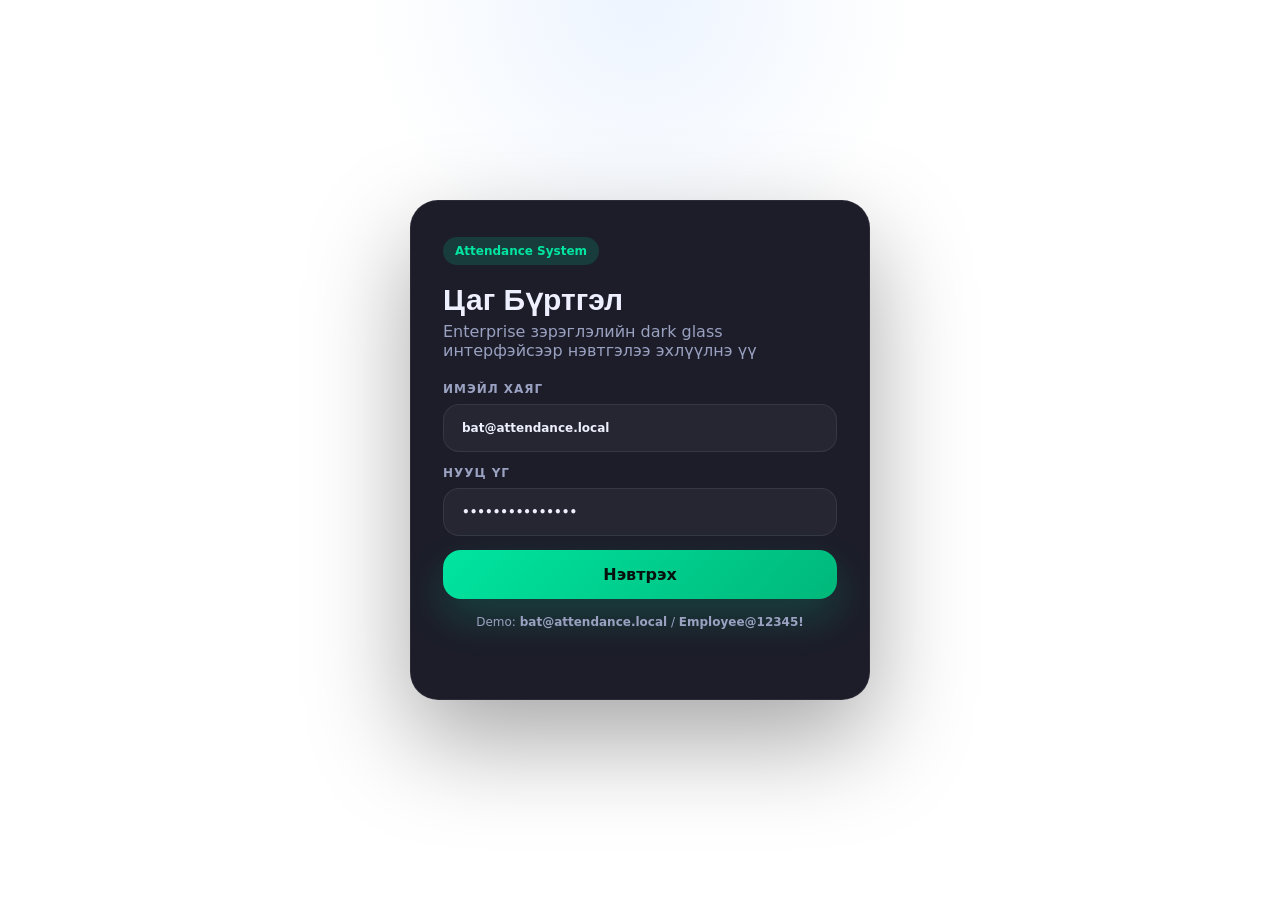
<file: src/AttendanceSystem.Mobile/index.html>
<!DOCTYPE html>
<html lang="mn">
<head>
  <meta charset="UTF-8" />
  <meta name="viewport" content="width=device-width, initial-scale=1.0" />
  <title>Цаг Бүртгэл</title>
  <link rel="preconnect" href="https://fonts.googleapis.com">
  <link rel="preconnect" href="https://fonts.gstatic.com" crossorigin>
  <link href="https://fonts.googleapis.com/css2?family=Poppins:wght@600;700;800&family=Inter:wght@300;400;500;600;700&display=swap" rel="stylesheet">
  <link rel="stylesheet" href="css/style.css" />
</head>
<body>
  <div class="app">
    <header class="topbar">
      <div class="top-label">
        <div class="small">Сайн байна уу 👋</div>
        <h2 id="emp-name">Б.Батаа</h2>
      </div>
      <button class="btn btn-ghost" onclick="doLogout()">Гарах</button>
    </header>

    <main class="content">
      <section class="screen active" id="home-screen">
        <div class="hero-card">
          <div class="hero-date" id="today-date">...</div>
          <div class="hero-time" id="live-clock">00:00:00</div>
          <p class="hero-subtitle">Таны цалин, ажилласан цаг, чөлөөний хүсэлт болон тасралтгүй ирцийн мэдээг нэг платформд.</p>
          <div class="status-chip" id="attendance-status">Төлөв</div>
        </div>

        <div class="glass-card attendance-card">
          <div class="info-block">
            <div class="label">Ирсэн цаг</div>
            <div class="value accent" id="checkin-time">--:--</div>
            <div class="muted">Өнөөдрийн анхны бүртгэл</div>
          </div>
          <div class="info-block">
            <div class="label">Гарсан цаг</div>
            <div class="value" id="checkout-time">--:--</div>
            <div class="muted">Өнөөдрийн төгсгөл</div>
          </div>
          <div class="info-block full-width">
            <div class="label">Төлөв</div>
            <div class="value" id="attendance-message">Өнөөдрийн бүртгэлийг шалгаж байна...</div>
          </div>
        </div>

        <button id="checkin-btn" class="action-btn state-in" type="button" onclick="handleAttendanceAction()">
          <span id="btn-label">ИРСЭН</span>
          <small id="btn-hint">Дарж ажилд ирсэн бүртгэлээ хийнэ үү</small>
        </button>

        <div class="card">
          <div class="timer-head">
            <span>Ажилласан цаг</span>
            <span id="work-timer">0ц 00мин</span>
          </div>
          <div class="progress">
            <div class="fill" id="work-bar"></div>
          </div>
        </div>
      </section>

      <section class="screen" id="stats-screen">
        <div class="screen-title">Энэ сарын статистик <span id="stats-month" class="muted"></span></div>
        <div class="stats-grid">
          <div class="mini-card" id="presentDays"><strong>0/0</strong><span>Ирсэн / ажлын өдөр</span></div>
          <div class="mini-card" id="lateCount"><strong>0</strong><span>Хоцролт</span></div>
          <div class="mini-card" id="absentDays"><strong>0</strong><span>Гүйцэтгээгүй</span></div>
          <div class="mini-card" id="overtimeHours"><strong>0ц</strong><span>Илүү цаг</span></div>
        </div>

        <div class="card">
          <div class="section-title">Сүүлийн бүртгэл</div>
          <div id="history-list" class="history">
            <!-- recent records injected by JS -->
          </div>
        </div>
      </section>

      <section class="screen" id="schedule-screen">
        <div class="screen-title">Хуваарь & Чөлөө</div>

        <div class="card">
          <div class="kv"><span>Ажлын цаг</span><b>09:00 — 18:00</b></div>
          <div class="divider"></div>
          <div class="kv"><span>Цайны цаг</span><b>13:00 — 14:00</b></div>
          <div class="divider"></div>
          <div class="kv"><span>Хэлтэс ID</span><b id="department-id">---</b></div>
        </div>

        <div class="card">
          <div class="section-title">Чөлөө хүсэлт</div>
          <p class="muted">Чөлөө авах хүсэлт илгээхийн тулд доорх товчийг дарна уу.</p>
          <div class="action-row">
            <button class="btn btn-primary" onclick="openLeaveForm()">Чөлөө хүсэлт илгээх</button>
            <button class="btn btn-ghost" onclick="navTo('home')">Буцах</button>
          </div>
        </div>

        <div class="card">
          <div class="section-title">Ирэх баярын өдрүүд</div>
          <div class="holiday-list">
            <div class="holiday-item">🎉 Наадам — 2026/07/11</div>
            <div class="holiday-item">🇲🇳 Бүгд Найрамдах өдөр — 2026/11/26</div>
            <div class="holiday-item">🗽 Тусгаар тогтнолын өдөр — 2026/12/29</div>
          </div>
        </div>
      </section>

      <section class="screen" id="profile-screen">
        <div class="screen-title">Профайл</div>

        <div class="profile-card">
          <div class="avatar">ББ</div>
          <h3>Б.Батаа</h3>
          <p>EMP001 · Хүний нөөцийн мэргэжилтэн</p>
        </div>

        <div class="card">
          <div class="setting">🔔 Мэдэгдлийн тохиргоо</div>
          <div class="setting">📍 Байршлын зөвшөөрөл</div>
          <div class="setting">🔒 Нууц үг солих</div>
          <div class="setting">🌙 Dark mode</div>
        </div>
      </section>
    </main>

    <nav class="bottom-nav">
      <button class="nav-btn active" id="nav-home" onclick="navTo('home')">Нүүр</button>
      <button class="nav-btn" id="nav-stats" onclick="navTo('stats')">Статистик</button>
      <button class="nav-btn" id="nav-schedule" onclick="navTo('schedule')">Хуваарь</button>
      <button class="nav-btn" id="nav-profile" onclick="navTo('profile')">Профайл</button>
    </nav>
  </div>

  <div id="scan-overlay" class="overlay">
    <div class="overlay-card scan-card">
      <div class="overlay-title" id="scan-title">Нүүр таниж байна...</div>
      <div class="overlay-text" id="scan-text">Камерыг нүүр рүүгээ чиглүүлнэ үү</div>
      <div class="camera-frame">
        <video id="camera-video" autoplay muted playsinline></video>
        <div class="camera-ring"></div>
      </div>
      <div class="scan-status" id="scan-status">Скан хийж байна...</div>
    </div>
  </div>

  <div id="gps-overlay" class="overlay">
    <div class="overlay-card">
      <div class="overlay-title">GPS-ийг шалгаж байна...</div>
      <div class="overlay-text" id="gps-target">Оффис: 100 м хүртэл</div>
      <div class="gps-badge"><span id="gps-distance">0 м</span></div>
    </div>
  </div>

  <div id="distance-overlay" class="overlay">
    <div class="overlay-card danger-card">
      <div class="overlay-title">Таны байршил баталгаажаагүй</div>
      <div class="overlay-text" id="distance-message">Оффисоос хол байна.</div>
      <div class="action-row action-row-end">
        <button class="btn btn-primary" onclick="closeDistanceOverlay()">Буцах</button>
      </div>
    </div>
  </div>

  <div id="success-overlay" class="overlay">
    <div class="overlay-card success-card">
      <div class="overlay-title" id="success-title">Амжилттай бүртгэгдлээ!</div>
      <div class="overlay-time" id="success-time">09:24</div>
      <div class="overlay-text" id="success-text">Ажилд ирсэн цаг бүртгэгдлээ</div>
    </div>
  </div>

  <div id="leave-overlay" class="overlay">
    <div class="overlay-card leave-card">
      <div class="overlay-title">Чөлөө хүсэлт илгээх</div>
      <form id="leave-form" class="form" onsubmit="return submitLeaveRequest(event)">
        <label>Эхлэх огноо
          <input type="date" id="leave-start" required />
        </label>
        <label>Дуусах огноо
          <input type="date" id="leave-end" required />
        </label>
        <label>Чөлөөний төрөл
          <select id="leave-type">
            <option value="annual">Ажлын чөлөө</option>
            <option value="sick">Эмнэлгийн</option>
            <option value="unpaid">Цалингүй</option>
          </select>
        </label>
        <label>Шалтгаан
          <textarea id="leave-reason" rows="3" placeholder="Товч шалтгаан"></textarea>
        </label>
        <div class="action-row action-row-end">
          <button type="button" class="btn btn-ghost" onclick="closeLeaveForm()">Цуцлах</button>
          <button type="submit" id="leave-submit" class="btn btn-primary">Илгээх</button>
        </div>
      </form>
    </div>
  </div>

  <script src="js/api.js"></script>
  <script src="js/auth.js"></script>
  <script src="js/attendance.js"></script>
  <script src="js/app.js"></script>
</body>
</html>
</file>
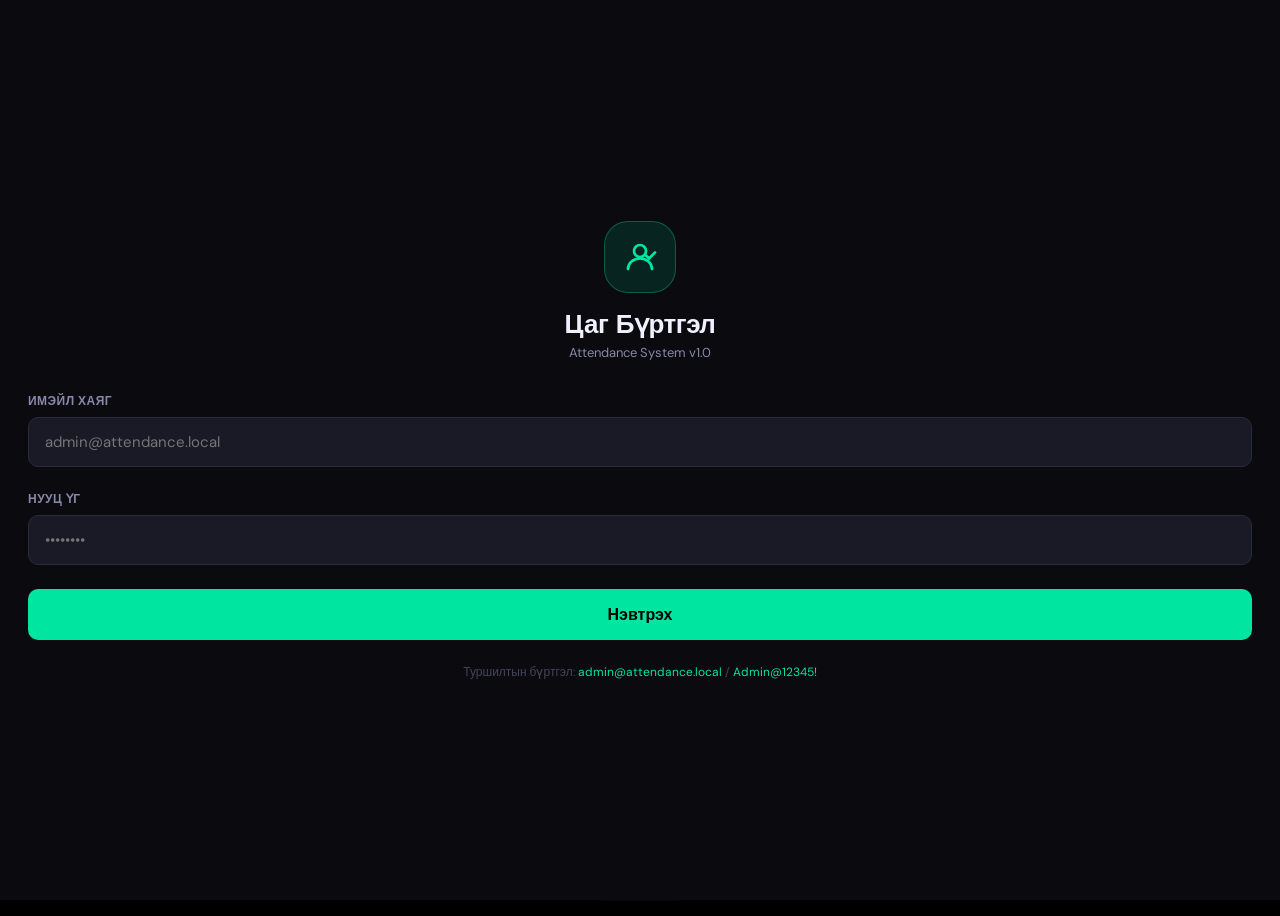
<file: old_index.html>
<!DOCTYPE html>
<html lang="mn">
<head>
<meta charset="UTF-8">
<meta name="viewport" content="width=device-width, initial-scale=1.0, maximum-scale=1.0">
<title>Цаг Бүртгэл</title>
<link href="https://fonts.googleapis.com/css2?family=Syne:wght@400;600;700;800&family=DM+Sans:wght@300;400;500;600&family=JetBrains+Mono:wght@400;500&display=swap" rel="stylesheet">
<style>
:root {
  --bg:        #0A0A0F;
  --surface:   #12121A;
  --surface2:  #1A1A26;
  --border:    #2A2A3A;
  --green:     #00E5A0;
  --green-dim: rgba(0,229,160,0.12);
  --red:       #FF4757;
  --red-dim:   rgba(255,71,87,0.12);
  --blue:      #4A9EFF;
  --blue-dim:  rgba(74,158,255,0.12);
  --amber:     #FFB830;
  --amber-dim: rgba(255,184,48,0.12);
  --text:      #F0F0FF;
  --text2:     #8888AA;
  --text3:     #44445A;
  --font-d:    'Syne', sans-serif;
  --font-b:    'DM Sans', sans-serif;
  --font-m:    'JetBrains Mono', monospace;
  --r:         16px;
  --r-sm:      10px;
}
*{box-sizing:border-box;margin:0;padding:0;-webkit-tap-highlight-color:transparent}
html,body{height:100%;background:#000;display:flex;justify-content:center;align-items:center;font-family:var(--font-b)}
.phone{
    width:100%;
    max-width:1200px;
    height:100vh;
    border-radius:0;
}@media(min-width:500px){.phone{border-radius:40px;box-shadow:0 40px 120px rgba(0,0,0,.9),0 0 0 1px rgba(255,255,255,.06)}}

/* STATUS BAR */
.statusbar{display:flex;justify-content:space-between;align-items:center;padding:12px 24px 4px;flex-shrink:0}
.statusbar .time{font-family:var(--font-m);font-size:13px;font-weight:500;color:var(--text)}
.statusbar .icons{display:flex;gap:6px;align-items:center}
.statusbar .icons svg{width:16px;height:16px;fill:var(--text)}

/* SCREENS */
.screen{position:absolute;inset:0;padding-top:44px;padding-bottom:80px;overflow-y:auto;opacity:0;pointer-events:none;transform:translateY(16px);transition:all .3s cubic-bezier(.4,0,.2,1)}
.screen.active{opacity:1;pointer-events:all;transform:translateY(0)}
.screen-inner{padding:0 20px;display:flex;flex-direction:column;gap:16px;padding-bottom:20px}

/* BOTTOM NAV */
.bottom-nav{position:absolute;bottom:0;left:0;right:0;height:80px;background:var(--surface);border-top:1px solid var(--border);display:flex;align-items:center;justify-content:space-around;padding:0 8px 16px;flex-shrink:0;z-index:100}
.nav-btn{display:flex;flex-direction:column;align-items:center;gap:4px;padding:8px 16px;border-radius:12px;border:none;background:none;cursor:pointer;transition:all .2s;min-width:60px}
.nav-btn svg{width:22px;height:22px;stroke:var(--text3);fill:none;stroke-width:1.8;stroke-linecap:round;transition:all .2s}
.nav-btn span{font-size:10px;color:var(--text3);font-family:var(--font-b);font-weight:500;transition:all .2s}
.nav-btn.active svg{stroke:var(--green)}
.nav-btn.active span{color:var(--green)}
.nav-btn.active{background:var(--green-dim)}

/* LOGIN SCREEN */
#login-screen{z-index:200;background:var(--bg);padding-top:0;padding-bottom:0}
#login-screen.active{display:flex;flex-direction:column;justify-content:center}
.login-wrap{padding:40px 28px;display:flex;flex-direction:column;gap:24px}
.login-logo{text-align:center;margin-bottom:8px}
.login-logo .logo-icon{width:72px;height:72px;background:var(--green-dim);border:1.5px solid rgba(0,229,160,.3);border-radius:24px;display:inline-flex;align-items:center;justify-content:center;margin-bottom:16px}
.login-logo .logo-icon svg{width:36px;height:36px;stroke:var(--green);fill:none;stroke-width:1.8;stroke-linecap:round}
.login-logo h1{font-family:var(--font-d);font-size:26px;font-weight:800;color:var(--text);letter-spacing:-0.5px}
.login-logo p{font-size:13px;color:var(--text2);margin-top:4px}
.field{display:flex;flex-direction:column;gap:8px}
.field label{font-size:12px;font-weight:600;color:var(--text2);letter-spacing:.04em;text-transform:uppercase}
.field input{background:var(--surface2);border:1.5px solid var(--border);border-radius:var(--r-sm);padding:14px 16px;color:var(--text);font-family:var(--font-b);font-size:15px;outline:none;transition:border-color .2s}
.field input:focus{border-color:var(--green)}
.field input.error{border-color:var(--red);animation:shake .3s}
@keyframes shake{0%,100%{transform:translateX(0)}25%{transform:translateX(-6px)}75%{transform:translateX(6px)}}
.login-btn{background:var(--green);border:none;border-radius:var(--r-sm);padding:16px;color:#000;font-family:var(--font-d);font-size:16px;font-weight:700;cursor:pointer;transition:all .2s;display:flex;align-items:center;justify-content:center;gap:8px}
.login-btn:active{transform:scale(.98)}
.login-btn.loading{background:rgba(0,229,160,.5);pointer-events:none}
.login-hint{text-align:center;font-size:12px;color:var(--text3)}
.login-hint span{color:var(--green)}

/* GREETING */
.greeting h2{font-family:var(--font-d);font-size:22px;font-weight:700;color:var(--text);letter-spacing:-0.3px}
.greeting p{font-size:13px;color:var(--text2);margin-top:2px}

/* CLOCK CARD */
.clock-card{background:linear-gradient(135deg,#0D1F2D 0%,#0A1628 100%);border:1px solid rgba(74,158,255,.2);border-radius:var(--r);padding:20px;text-align:center;position:relative;overflow:hidden}
.clock-card::before{content:'';position:absolute;top:-40px;right:-40px;width:120px;height:120px;background:radial-gradient(circle,rgba(74,158,255,.15) 0%,transparent 70%);border-radius:50%}
.clock-card .date{font-size:13px;color:var(--blue);font-weight:500;letter-spacing:.04em;text-transform:uppercase;margin-bottom:4px}
.clock-card .time{font-family:var(--font-m);font-size:42px;font-weight:500;color:var(--text);letter-spacing:-1px;line-height:1}
.clock-card .seconds{color:var(--blue);opacity:.7}

/* GPS CARD */
.gps-card{background:var(--surface);border:1px solid var(--border);border-radius:var(--r-sm);padding:12px 16px;display:flex;align-items:center;gap:12px}
.gps-dot{width:10px;height:10px;border-radius:50%;flex-shrink:0;animation:blink 2s infinite}
.gps-dot.green{background:var(--green);box-shadow:0 0 8px var(--green)}
.gps-dot.amber{background:var(--amber);box-shadow:0 0 8px var(--amber)}
.gps-dot.red{background:var(--red);box-shadow:0 0 8px var(--red)}
@keyframes blink{0%,100%{opacity:1}50%{opacity:.4}}
.gps-info{flex:1}
.gps-info .loc{font-size:13px;font-weight:500;color:var(--text)}
.gps-info .dist{font-size:12px;color:var(--text2)}
.gps-icon{stroke:var(--text3);fill:none;stroke-width:1.8;width:18px;height:18px}

/* CHECK IN BUTTON */
.checkin-wrap{display:flex;flex-direction:column;align-items:center;gap:12px;padding:8px 0}
.checkin-btn{width:200px;height:200px;border-radius:50%;border:none;cursor:pointer;position:relative;display:flex;flex-direction:column;align-items:center;justify-content:center;gap:8px;transition:all .3s;outline:none}
.checkin-btn.state-in{background:radial-gradient(circle at 40% 35%,#00FFB2,#00B87A);box-shadow:0 0 40px rgba(0,229,160,.4),0 0 80px rgba(0,229,160,.15),inset 0 1px 0 rgba(255,255,255,.2);animation:pulse-green 2.5s ease-in-out infinite}
.checkin-btn.state-out{background:radial-gradient(circle at 40% 35%,#FF6B7A,#CC1F30);box-shadow:0 0 40px rgba(255,71,87,.4),0 0 80px rgba(255,71,87,.15),inset 0 1px 0 rgba(255,255,255,.2);animation:pulse-red 2.5s ease-in-out infinite}
.checkin-btn.state-done{background:var(--surface2);border:2px solid var(--border);box-shadow:none;animation:none;cursor:default}
.checkin-btn.loading-state{animation:none !important;opacity:.7;pointer-events:none}
@keyframes pulse-green{0%,100%{box-shadow:0 0 40px rgba(0,229,160,.4),0 0 80px rgba(0,229,160,.15)}50%{box-shadow:0 0 60px rgba(0,229,160,.6),0 0 120px rgba(0,229,160,.25)}}
@keyframes pulse-red{0%,100%{box-shadow:0 0 40px rgba(255,71,87,.4),0 0 80px rgba(255,71,87,.15)}50%{box-shadow:0 0 60px rgba(255,71,87,.6),0 0 120px rgba(255,71,87,.25)}}
.checkin-btn svg.btn-icon{width:48px;height:48px;stroke:#000;fill:none;stroke-width:2;stroke-linecap:round}
.checkin-btn.state-done svg.btn-icon{stroke:var(--text3)}
.checkin-btn .btn-label{font-family:var(--font-d);font-size:14px;font-weight:700;color:#000;letter-spacing:.04em}
.checkin-btn.state-done .btn-label{color:var(--text3)}
.checkin-ring{position:absolute;inset:-8px;border-radius:50%;border:2px solid rgba(0,229,160,.2);animation:ring-spin 4s linear infinite}
.checkin-btn.state-out .checkin-ring{border-color:rgba(255,71,87,.2)}
.checkin-btn.state-done .checkin-ring{display:none}
@keyframes ring-spin{from{transform:rotate(0deg)}to{transform:rotate(360deg)}}

/* STATUS ROW */
.status-row{display:grid;grid-template-columns:1fr 1fr;gap:10px}
.status-chip{background:var(--surface);border:1px solid var(--border);border-radius:var(--r-sm);padding:12px 14px}
.status-chip .label{font-size:11px;color:var(--text2);font-weight:500;letter-spacing:.04em;text-transform:uppercase;margin-bottom:4px}
.status-chip .value{font-family:var(--font-m);font-size:18px;font-weight:500;color:var(--text)}
.status-chip.has-value{border-color:rgba(0,229,160,.25)}
.status-chip.has-value .value{color:var(--green)}

/* WORK PROGRESS */
.work-progress{background:var(--surface);border:1px solid var(--border);border-radius:var(--r-sm);padding:14px 16px}
.work-progress .wp-header{display:flex;justify-content:space-between;align-items:center;margin-bottom:10px}
.work-progress .wp-title{font-size:12px;color:var(--text2);font-weight:500}
.work-progress .wp-time{font-family:var(--font-m);font-size:14px;color:var(--text);font-weight:500}
.progress-track{height:6px;background:var(--border);border-radius:3px;overflow:hidden}
.progress-fill{height:100%;background:linear-gradient(90deg,var(--green),#00B87A);border-radius:3px;transition:width 1s linear}
.progress-fill.overtime{background:linear-gradient(90deg,var(--amber),#E09000)}

/* SECTION HEADER */
.section-hdr{display:flex;justify-content:space-between;align-items:center}
.section-hdr h3{font-family:var(--font-d);font-size:16px;font-weight:700;color:var(--text)}
.section-hdr a{font-size:12px;color:var(--green);text-decoration:none}

/* STAT CARDS */
.stat-cards{display:grid;grid-template-columns:repeat(3,1fr);gap:8px}
.stat-card{background:var(--surface);border:1px solid var(--border);border-radius:var(--r-sm);padding:12px 10px;text-align:center}
.stat-card .sv{font-family:var(--font-d);font-size:22px;font-weight:800;color:var(--text);line-height:1}
.stat-card .sl{font-size:10px;color:var(--text2);margin-top:4px;font-weight:500}
.stat-card.green .sv{color:var(--green)}
.stat-card.amber .sv{color:var(--amber)}
.stat-card.blue .sv{color:var(--blue)}

/* CALENDAR */
.cal-wrap{background:var(--surface);border:1px solid var(--border);border-radius:var(--r);padding:16px}
.cal-days-hdr{display:grid;grid-template-columns:repeat(7,1fr);gap:4px;margin-bottom:8px}
.cal-days-hdr span{text-align:center;font-size:11px;color:var(--text3);font-weight:600}
.cal-grid{display:grid;grid-template-columns:repeat(7,1fr);gap:4px}
.cal-day{aspect-ratio:1;display:flex;align-items:center;justify-content:center;border-radius:8px;font-size:12px;font-weight:500;position:relative}
.cal-day.present{background:var(--green-dim);color:var(--green)}
.cal-day.absent{background:var(--red-dim);color:var(--red)}
.cal-day.late{background:var(--amber-dim);color:var(--amber)}
.cal-day.weekend{color:var(--text3)}
.cal-day.today{border:1.5px solid var(--green);color:var(--green);font-weight:700}
.cal-day.empty{opacity:0}

/* ATTENDANCE LIST */
.att-list{display:flex;flex-direction:column;gap:8px}
.att-item{background:var(--surface);border:1px solid var(--border);border-radius:var(--r-sm);padding:12px 14px;display:flex;align-items:center;gap:12px}
.att-dot{width:8px;height:8px;border-radius:50%;flex-shrink:0}
.att-dot.p{background:var(--green)}
.att-dot.l{background:var(--amber)}
.att-dot.a{background:var(--red)}
.att-info{flex:1}
.att-info .day{font-size:13px;font-weight:500;color:var(--text)}
.att-info .times{font-family:var(--font-m);font-size:12px;color:var(--text2)}
.att-badge{font-size:10px;padding:3px 8px;border-radius:20px;font-weight:600}
.att-badge.ok{background:var(--green-dim);color:var(--green)}
.att-badge.late{background:var(--amber-dim);color:var(--amber)}
.att-badge.abs{background:var(--red-dim);color:var(--red)}

/* SCHEDULE CARDS */
.schedule-card{background:var(--surface);border:1px solid var(--border);border-radius:var(--r);padding:16px;display:flex;flex-direction:column;gap:10px}
.sch-row{display:flex;justify-content:space-between;align-items:center}
.sch-row .sk{font-size:13px;color:var(--text2)}
.sch-row .sv{font-family:var(--font-m);font-size:13px;color:var(--text);font-weight:500}
.holiday-list{display:flex;flex-direction:column;gap:8px}
.holiday-item{background:var(--surface);border:1px solid var(--border);border-radius:var(--r-sm);padding:12px 14px;display:flex;align-items:center;gap:10px}
.holiday-item .hi-icon{font-size:18px}
.holiday-item .hi-name{font-size:13px;font-weight:500;color:var(--text)}
.holiday-item .hi-date{font-size:12px;color:var(--text2)}
.leave-btn{background:var(--blue-dim);border:1.5px solid rgba(74,158,255,.3);border-radius:var(--r-sm);padding:14px;color:var(--blue);font-family:var(--font-d);font-size:14px;font-weight:700;cursor:pointer;display:flex;align-items:center;justify-content:center;gap:8px;transition:all .2s}
.leave-btn:active{transform:scale(.98)}

/* PROFILE */
.profile-header{display:flex;flex-direction:column;align-items:center;gap:8px;padding:8px 0}
.avatar{width:80px;height:80px;border-radius:50%;background:linear-gradient(135deg,#00E5A0,#4A9EFF);display:flex;align-items:center;justify-content:center;font-family:var(--font-d);font-size:28px;font-weight:800;color:#000}
.profile-header .pname{font-family:var(--font-d);font-size:20px;font-weight:700;color:var(--text)}
.profile-header .pmeta{font-size:13px;color:var(--text2)}
.birthday-card{background:linear-gradient(135deg,rgba(255,184,48,.12),rgba(255,71,87,.08));border:1px solid rgba(255,184,48,.25);border-radius:var(--r-sm);padding:12px 14px}
.birthday-card .bc-title{font-size:13px;font-weight:600;color:var(--amber);margin-bottom:2px}
.birthday-card .bc-sub{font-size:12px;color:var(--text2)}
.settings-list{background:var(--surface);border:1px solid var(--border);border-radius:var(--r);overflow:hidden}
.setting-item{display:flex;align-items:center;gap:12px;padding:14px 16px;border-bottom:1px solid var(--border);cursor:pointer;transition:background .15s}
.setting-item:last-child{border-bottom:none}
.setting-item:active{background:var(--surface2)}
.setting-item .si-icon{width:32px;height:32px;border-radius:8px;display:flex;align-items:center;justify-content:center;font-size:15px;flex-shrink:0}
.setting-item .si-label{flex:1;font-size:14px;color:var(--text)}
.setting-item .si-arrow{stroke:var(--text3);fill:none;stroke-width:2;width:16px;height:16px;stroke-linecap:round}
.toggle{width:44px;height:26px;background:var(--green);border-radius:13px;position:relative;flex-shrink:0}
.toggle::after{content:'';position:absolute;right:3px;top:3px;width:20px;height:20px;background:#000;border-radius:50%;transition:transform .2s}
.logout-btn{background:var(--red-dim);border:1.5px solid rgba(255,71,87,.3);border-radius:var(--r-sm);padding:14px;color:var(--red);font-family:var(--font-d);font-size:14px;font-weight:700;cursor:pointer;display:flex;align-items:center;justify-content:center;gap:8px;transition:all .2s}
.logout-btn:active{transform:scale(.98)}

/* FACE SCAN OVERLAY */
.face-overlay{position:absolute;inset:0;background:rgba(0,0,0,.95);z-index:300;display:flex;flex-direction:column;align-items:center;justify-content:center;gap:20px;opacity:0;pointer-events:none;transition:opacity .3s}
.face-overlay.visible{opacity:1;pointer-events:all}
.face-frame{width:220px;height:220px;border-radius:50%;border:2px solid var(--green);position:relative;display:flex;align-items:center;justify-content:center;overflow:hidden}
.face-frame::before{content:'';position:absolute;top:0;left:0;right:0;height:3px;background:linear-gradient(90deg,transparent,var(--green),transparent);animation:scan-line 1.5s ease-in-out infinite}
@keyframes scan-line{0%{top:0;opacity:1}100%{top:100%;opacity:0}}
.face-frame .face-icon{font-size:80px;opacity:.3}
.face-corner{position:absolute;width:20px;height:20px;border-color:var(--green);border-style:solid}
.face-corner.tl{top:-2px;left:-2px;border-width:3px 0 0 3px;border-radius:4px 0 0 0}
.face-corner.tr{top:-2px;right:-2px;border-width:3px 3px 0 0;border-radius:0 4px 0 0}
.face-corner.bl{bottom:-2px;left:-2px;border-width:0 0 3px 3px;border-radius:0 0 0 4px}
.face-corner.br{bottom:-2px;right:-2px;border-width:0 3px 3px 0;border-radius:0 0 4px 0}
.face-label{font-family:var(--font-d);font-size:16px;color:var(--text);font-weight:600}
.face-sub{font-size:13px;color:var(--text2)}
.face-cancel{background:var(--surface);border:1px solid var(--border);border-radius:var(--r-sm);padding:10px 24px;color:var(--text2);font-family:var(--font-b);cursor:pointer;font-size:13px}

/* SUCCESS OVERLAY */
.success-overlay{position:absolute;inset:0;background:rgba(0,0,0,.95);z-index:300;display:flex;flex-direction:column;align-items:center;justify-content:center;gap:16px;opacity:0;pointer-events:none;transition:opacity .3s}
.success-overlay.visible{opacity:1;pointer-events:all}
.success-circle{width:100px;height:100px;border-radius:50%;display:flex;align-items:center;justify-content:center;animation:success-pop .4s cubic-bezier(.34,1.56,.64,1)}
.success-circle.green-c{background:var(--green-dim);border:2px solid var(--green)}
.success-circle.red-c{background:var(--red-dim);border:2px solid var(--red)}
@keyframes success-pop{0%{transform:scale(0);opacity:0}100%{transform:scale(1);opacity:1}}
.success-circle svg{width:48px;height:48px;stroke-width:2.5;fill:none;stroke-linecap:round;stroke-linejoin:round}
.success-title{font-family:var(--font-d);font-size:22px;font-weight:700;color:var(--text)}
.success-sub{font-size:13px;color:var(--text2)}
.success-time{font-family:var(--font-m);font-size:32px;color:var(--green);font-weight:500}
.success-time.red{color:var(--red)}

/* HEADER */
.screen-header{display:flex;align-items:center;justify-content:space-between;padding:0 20px;margin-bottom:4px;flex-shrink:0;margin-top:8px}
.screen-header h2{font-family:var(--font-d);font-size:20px;font-weight:700;color:var(--text)}
.notif-btn{position:relative;width:36px;height:36px;background:var(--surface);border:1px solid var(--border);border-radius:10px;display:flex;align-items:center;justify-content:center;cursor:pointer}
.notif-btn svg{width:18px;height:18px;stroke:var(--text2);fill:none;stroke-width:1.8;stroke-linecap:round}
.notif-badge{position:absolute;top:-4px;right:-4px;width:16px;height:16px;background:var(--red);border-radius:50%;font-size:9px;color:#fff;display:flex;align-items:center;justify-content:center;font-weight:700;border:2px solid var(--bg)}

/* SCROLLBAR */
.screen::-webkit-scrollbar{width:0}
</style>
</head>
<body>
<div class="phone">

  <!-- STATUS BAR -->
  <div class="statusbar">
    <span class="time" id="sb-time">09:24</span>
    <div class="icons">
      <svg viewBox="0 0 24 24"><path d="M1 6l5.5 5.5L12 6l5.5 5.5L23 6" stroke="currentColor" stroke-width="2" stroke-linecap="round" stroke-linejoin="round" fill="none"/></svg>
      <svg viewBox="0 0 24 24"><path d="M2 20h.01M7 20v-4M12 20v-8M17 20V8M22 4v16" stroke="currentColor" stroke-width="2" stroke-linecap="round" stroke-linejoin="round" fill="none"/></svg>
      <svg viewBox="0 0 24 24"><rect x="2" y="7" width="18" height="11" rx="2" stroke="currentColor" stroke-width="2" fill="none"/><path d="M22 11v3" stroke="currentColor" stroke-width="2" stroke-linecap="round" fill="none"/><rect x="4" y="9" width="10" height="7" rx="1" fill="currentColor"/></svg>
    </div>
  </div>

  <!-- LOGIN SCREEN -->
  <div class="screen active" id="login-screen">
    <div class="login-wrap">
      <div class="login-logo">
        <div class="logo-icon">
          <svg viewBox="0 0 24 24"><circle cx="12" cy="8" r="4"/><path d="M4 20c0-4 3.6-7 8-7s8 3 8 7"/><path d="M16 11l2 2 4-4"/></svg>
        </div>
        <h1>Цаг Бүртгэл</h1>
        <p>Attendance System v1.0</p>
      </div>
      <div class="field">
        <label>Имэйл хаяг</label>
        <input type="email" id="login-email" placeholder="admin@attendance.local" autocomplete="email">
      </div>
      <div class="field">
        <label>Нууц үг</label>
        <input type="password" id="login-pass" placeholder="••••••••">
      </div>
      <button class="login-btn" id="login-btn" onclick="doLogin()">
        <span id="login-btn-text">Нэвтрэх</span>
      </button>
      <div class="login-hint">Туршилтын бүртгэл: <span>admin@attendance.local</span> / <span>Admin@12345!</span></div>
    </div>
  </div>

  <!-- HOME SCREEN -->
  <div class="screen" id="home-screen">
    <div class="screen-header">
      <div>
        <div style="font-size:12px;color:var(--text2);font-weight:500">Сайн байна уу 👋</div>
        <h2 id="emp-name">Б.Батаа</h2>
      </div>
      <div class="notif-btn">
        <svg viewBox="0 0 24 24"><path d="M18 8A6 6 0 0 0 6 8c0 7-3 9-3 9h18s-3-2-3-9"/><path d="M13.73 21a2 2 0 0 1-3.46 0"/></svg>
        <div class="notif-badge">2</div>
      </div>
    </div>
    <div class="screen-inner">
      <div class="clock-card">
        <div class="date" id="today-date">МЯГМАР, 6-Р САР 3</div>
        <div class="time" id="live-clock">09:<span id="min">24</span>:<span class="seconds" id="sec">33</span></div>
      </div>
      <div class="gps-card">
        <div class="gps-dot green" id="gps-dot"></div>
        <div class="gps-info">
          <div class="loc">📍 Толгойт оффис</div>
          <div class="dist" id="gps-dist">47м зайд байна — бүртгэх боломжтой</div>
        </div>
        <svg class="gps-icon" viewBox="0 0 24 24"><circle cx="12" cy="12" r="3"/><path d="M12 2v3M12 19v3M2 12h3M19 12h3"/></svg>
      </div>
      <div class="checkin-wrap">
        <button class="checkin-btn state-in" id="checkin-btn" onclick="handleCheckin()">
          <div class="checkin-ring"></div>
          <svg class="btn-icon" viewBox="0 0 24 24" id="btn-icon"><path d="M12 2v10M12 12l4-4M12 12l-4-4"/><path d="M5 18a9 9 0 1 0 14 0"/></svg>
          <span class="btn-label" id="btn-label">ИРСЭН</span>
        </button>
        <div style="font-size:12px;color:var(--text2);text-align:center" id="btn-hint">Дарж ажилд ирсэн бүртгэлээ хийнэ үү</div>
      </div>
      <div class="status-row">
        <div class="status-chip" id="chip-in">
          <div class="label">Ирсэн цаг</div>
          <div class="value" id="checkin-time">--:--</div>
        </div>
        <div class="status-chip" id="chip-out">
          <div class="label">Гарсан цаг</div>
          <div class="value" id="checkout-time">--:--</div>
        </div>
      </div>
      <div class="work-progress">
        <div class="wp-header">
          <span class="wp-title">⏱ Ажилласан цаг</span>
          <span class="wp-time" id="work-timer">0ц 00мин</span>
        </div>
        <div class="progress-track">
          <div class="progress-fill" id="work-bar" style="width:0%"></div>
        </div>
      </div>
    </div>
  </div>

  <!-- STATS SCREEN -->
  <div class="screen" id="stats-screen">
    <div class="screen-header"><h2>Энэ сарын статистик</h2></div>
    <div class="screen-inner">
      <div class="stat-cards">
        <div class="stat-card green"><div class="sv">22/23</div><div class="sl">Ирц</div></div>
        <div class="stat-card amber"><div class="sv">2</div><div class="sl">Хоцролт</div></div>
        <div class="stat-card blue"><div class="sv">4.5ц</div><div class="sl">Илүү цаг</div></div>
      </div>
      <div class="section-hdr"><h3>Ирцийн хуанли</h3></div>
      <div class="cal-wrap">
        <div class="cal-days-hdr">
          <span>Да</span><span>Мя</span><span>Лх</span><span>Пү</span><span>Ба</span><span style="color:var(--red-dim)">Бя</span><span style="color:var(--red-dim)">Ня</span>
        </div>
        <div class="cal-grid" id="cal-grid"></div>
      </div>
      <div class="section-hdr"><h3>Сүүлийн бүртгэл</h3><a href="#">Бүгдийг харах</a></div>
      <div class="att-list">
        <div class="att-item"><div class="att-dot p"></div><div class="att-info"><div class="day">Мягмар, 6/3</div><div class="times">09:02 → 18:05</div></div><span class="att-badge ok">Цагтаа</span></div>
        <div class="att-item"><div class="att-dot l"></div><div class="att-info"><div class="day">Даваа, 6/2</div><div class="times">09:15 → 18:00</div></div><span class="att-badge late">+15мин</span></div>
        <div class="att-item"><div class="att-dot p"></div><div class="att-info"><div class="day">Баасан, 5/30</div><div class="times">08:58 → 17:55</div></div><span class="att-badge ok">Цагтаа</span></div>
        <div class="att-item"><div class="att-dot p"></div><div class="att-info"><div class="day">Пүрэв, 5/29</div><div class="times">09:00 → 19:30</div></div><span class="att-badge blue" style="background:var(--blue-dim);color:var(--blue)">+1.5ц</span></div>
        <div class="att-item"><div class="att-dot a"></div><div class="att-info"><div class="day">Лхагва, 5/28</div><div class="times">Тасалсан</div></div><span class="att-badge abs">Тасалсан</span></div>
      </div>
    </div>
  </div>

  <!-- SCHEDULE SCREEN -->
  <div class="screen" id="schedule-screen">
    <div class="screen-header"><h2>Хуваарь & Чөлөө</h2></div>
    <div class="screen-inner">
      <div class="schedule-card">
        <div class="sch-row"><span class="sk">Ажлын цаг</span><span class="sv">09:00 — 18:00</span></div>
        <div style="height:1px;background:var(--border)"></div>
        <div class="sch-row"><span class="sk">Цайны цаг</span><span class="sv">13:00 — 14:00</span></div>
        <div style="height:1px;background:var(--border)"></div>
        <div class="sch-row"><span class="sk">Хэлтэс</span><span class="sv">Хүний нөөц</span></div>
        <div style="height:1px;background:var(--border)"></div>
        <div class="sch-row"><span class="sk">Хуваарийн төрөл</span><span class="sv">Стандарт</span></div>
      </div>
      <div class="section-hdr"><h3>Ирэх баярын өдрүүд</h3></div>
      <div class="holiday-list">
        <div class="holiday-item"><div class="hi-icon">🎉</div><div><div class="hi-name">Наадам</div><div class="hi-date">2026 оны 7-р сарын 11</div></div></div>
        <div class="holiday-item"><div class="hi-icon">🇲🇳</div><div><div class="hi-name">Бүгд Найрамдах өдөр</div><div class="hi-date">2026 оны 11-р сарын 26</div></div></div>
        <div class="holiday-item"><div class="hi-icon">🗽</div><div><div class="hi-name">Тусгаар тогтнолын өдөр</div><div class="hi-date">2026 оны 12-р сарын 29</div></div></div>
      </div>
      <button class="leave-btn">
        <svg width="16" height="16" viewBox="0 0 24 24" fill="none" stroke="currentColor" stroke-width="2" stroke-linecap="round"><line x1="12" y1="5" x2="12" y2="19"/><line x1="5" y1="12" x2="19" y2="12"/></svg>
        Чөлөө хүсэх
      </button>
      <div class="section-hdr"><h3>Хүлээгдэж буй</h3></div>
      <div class="att-item">
        <div class="att-dot" style="background:var(--amber)"></div>
        <div class="att-info"><div class="day">Чөлөө — 6/10</div><div class="times">1 өдөр · Хувийн</div></div>
        <span class="att-badge" style="background:var(--amber-dim);color:var(--amber)">Хүлээгдэж байна</span>
      </div>
    </div>
  </div>

  <!-- PROFILE SCREEN -->
  <div class="screen" id="profile-screen">
    <div class="screen-header"><h2>Профайл</h2></div>
    <div class="screen-inner">
      <div class="profile-header">
        <div class="avatar">ББ</div>
        <div class="pname">Б.Батаа</div>
        <div class="pmeta">EMP001 · Хүний нөөцийн мэргэжилтэн</div>
      </div>
      <div class="birthday-card">
        <div class="bc-title">🎂 Төрсөн өдрийн бэлэг</div>
        <div class="bc-sub">5-р сарын 15 — Цалинтай 1 өдрийн чөлөө баталгаажсан ✓</div>
      </div>
      <div class="settings-list">
        <div class="setting-item">
          <div class="si-icon" style="background:var(--blue-dim)">🔔</div>
          <span class="si-label">Мэдэгдлийн тохиргоо</span>
          <svg class="si-arrow" viewBox="0 0 24 24"><polyline points="9 18 15 12 9 6"/></svg>
        </div>
        <div class="setting-item">
          <div class="si-icon" style="background:var(--green-dim)">📍</div>
          <span class="si-label">Байршлын зөвшөөрөл</span>
          <div class="toggle"></div>
        </div>
        <div class="setting-item">
          <div class="si-icon" style="background:var(--amber-dim)">🔒</div>
          <span class="si-label">Нууц үг солих</span>
          <svg class="si-arrow" viewBox="0 0 24 24"><polyline points="9 18 15 12 9 6"/></svg>
        </div>
        <div class="setting-item">
          <div class="si-icon" style="background:rgba(255,255,255,.05)">🌙</div>
          <span class="si-label">Dark mode</span>
          <div class="toggle"></div>
        </div>
      </div>
      <button class="logout-btn" onclick="doLogout()">
        <svg width="16" height="16" viewBox="0 0 24 24" fill="none" stroke="currentColor" stroke-width="2" stroke-linecap="round"><path d="M9 21H5a2 2 0 0 1-2-2V5a2 2 0 0 1 2-2h4"/><polyline points="16 17 21 12 16 7"/><line x1="21" y1="12" x2="9" y2="12"/></svg>
        Гарах
      </button>
    </div>
  </div>

  <!-- BOTTOM NAV -->
  <div class="bottom-nav" id="bottom-nav">
    <button class="nav-btn active" onclick="navTo('home')" id="nav-home">
      <svg viewBox="0 0 24 24"><path d="M3 9l9-7 9 7v11a2 2 0 0 1-2 2H5a2 2 0 0 1-2-2z"/><polyline points="9 22 9 12 15 12 15 22"/></svg>
      <span>Нүүр</span>
    </button>
    <button class="nav-btn" onclick="navTo('stats')" id="nav-stats">
      <svg viewBox="0 0 24 24"><line x1="18" y1="20" x2="18" y2="10"/><line x1="12" y1="20" x2="12" y2="4"/><line x1="6" y1="20" x2="6" y2="14"/></svg>
      <span>Статистик</span>
    </button>
    <button class="nav-btn" onclick="navTo('schedule')" id="nav-schedule">
      <svg viewBox="0 0 24 24"><rect x="3" y="4" width="18" height="18" rx="2"/><line x1="16" y1="2" x2="16" y2="6"/><line x1="8" y1="2" x2="8" y2="6"/><line x1="3" y1="10" x2="21" y2="10"/></svg>
      <span>Хуваарь</span>
    </button>
    <button class="nav-btn" onclick="navTo('profile')" id="nav-profile">
      <svg viewBox="0 0 24 24"><path d="M20 21v-2a4 4 0 0 0-4-4H8a4 4 0 0 0-4 4v2"/><circle cx="12" cy="7" r="4"/></svg>
      <span>Профайл</span>
    </button>
  </div>

  <!-- FACE SCAN OVERLAY -->
  <div class="face-overlay" id="face-overlay">
    <div class="face-frame">
      <div class="face-icon">😐</div>
      <div class="face-corner tl"></div>
      <div class="face-corner tr"></div>
      <div class="face-corner bl"></div>
      <div class="face-corner br"></div>
    </div>
    <div class="face-label" id="face-label">Нүүр таниж байна...</div>
    <div class="face-sub" id="face-sub">Камерыг нүүр рүүгээ чиглүүлнэ үү</div>
    <button class="face-cancel" onclick="cancelFace()">Цуцлах</button>
  </div>

  <!-- SUCCESS OVERLAY -->
  <div class="success-overlay" id="success-overlay">
    <div class="success-circle green-c" id="success-circle">
      <svg viewBox="0 0 24 24" id="success-icon"><polyline points="20 6 9 17 4 12" stroke="var(--green)"/></svg>
    </div>
    <div class="success-title" id="success-title">Амжилттай бүртгэгдлээ!</div>
    <div class="success-time" id="success-time">09:24</div>
    <div class="success-sub" id="success-sub">Ажилд ирсэн цаг бүртгэгдлээ</div>
  </div>

</div>

<script>
const API = 'https://localhost:7000';
let token = null;
let checkedIn = false;
let checkedOut = false;
let checkInTime = null;
let checkOutTime = null;
let workInterval = null;

// ── CLOCK ──
function updateClock() {
  const now = new Date();
  const h = String(now.getHours()).padStart(2,'0');
  const m = String(now.getMinutes()).padStart(2,'0');
  const s = String(now.getSeconds()).padStart(2,'0');
  const el = document.getElementById('live-clock');
  if(el) el.innerHTML = `${h}:<span id="min">${m}</span>:<span class="seconds" id="sec">${s}</span>`;
  document.getElementById('sb-time').textContent = `${h}:${m}`;
}
setInterval(updateClock, 1000);
updateClock();


let refreshToken = localStorage.getItem('refreshToken');
token = localStorage.getItem('accessToken');

// Date
const days = ['Ням','Даваа','Мягмар','Лхагва','Пүрэв','Баасан','Бямба'];
const months = ['1-р','2-р','3-р','4-р','5-р','6-р','7-р','8-р','9-р','10-р','11-р','12-р'];
const now = new Date();
document.getElementById('today-date').textContent =
  `${days[now.getDay()]}, ${months[now.getMonth()]} сар ${now.getDate()}`;

// ── CALENDAR ──
function buildCalendar() {
  const grid = document.getElementById('cal-grid');
  if(!grid) return;
  const year = 2026, month = 5; // June 2026
  const first = new Date(year, month, 1).getDay();
  const days_in = new Date(year, month+1, 0).getDate();
  const start = first === 0 ? 6 : first-1;
  const statuses = {1:'present',2:'present',3:'present',4:'late',5:'present',9:'present',10:'present',11:'present',12:'absent',16:'present',17:'present',18:'present',19:'present',23:'present',24:'present',25:'present',26:'present'};
  let html = '';
  for(let i=0;i<start;i++) html+=`<div class="cal-day empty"></div>`;
  for(let d=1;d<=days_in;d++){
    const dow=(start+d-1)%7;
    const isWeekend=dow===5||dow===6;
    const isToday=d===3;
    const st=statuses[d];
    let cls='cal-day';
    if(isToday) cls+=' today';
    else if(st) cls+=` ${st}`;
    else if(isWeekend) cls+=' weekend';
    html+=`<div class="${cls}">${d}</div>`;
  }
  grid.innerHTML=html;
}
buildCalendar();

// ── NAVIGATION ──
function navTo(name){
  document.querySelectorAll('.screen').forEach(s=>s.classList.remove('active'));
  document.querySelectorAll('.nav-btn').forEach(b=>b.classList.remove('active'));
  document.getElementById(name+'-screen').classList.add('active');
  document.getElementById('nav-'+name).classList.add('active');
}

// ── LOGIN ──
async function doLogin() {
    const email = document.getElementById('login-email').value;
    const password = document.getElementById('login-pass').value;

    const res = await fetch(`${API}/api/auth/login`, {
        method: "POST",
        headers: {
            "Content-Type": "application/json"
        },
        body: JSON.stringify({
            email,
            password
        })
    });

    if (!res.ok) {
        alert("Нэвтрэх нэр эсвэл нууц үг буруу");
        return;
    }

    const data = await res.json();

    token = data.accessToken;
    refreshToken = data.refreshToken;

    localStorage.setItem("accessToken", token);
    localStorage.setItem("refreshToken", refreshToken);

    document.getElementById("login-screen")
        .classList.remove("active");

    document.getElementById("bottom-nav")
        .style.display = "flex";

    navTo("home");

    await loadTodayAttendance();
}


async function refreshAccessToken() {

    const res = await fetch(`${API}/api/auth/refresh`, {
        method: "POST",
        headers: {
            "Content-Type": "application/json"
        },
        body: JSON.stringify({
            refreshToken: refreshToken
        })
    });

    if (!res.ok)
        return false;

    const data = await res.json();

    token = data.accessToken;
    refreshToken = data.refreshToken;

    localStorage.setItem("accessToken", token);
    localStorage.setItem("refreshToken", refreshToken);

    return true;
}



async function getLocation() {

    return new Promise((resolve, reject) => {

        navigator.geolocation.getCurrentPosition(
            position => {

                resolve({
                    latitude: position.coords.latitude,
                    longitude: position.coords.longitude
                });

            },
            err => reject(err)
        );

    });

}
async function sendCheckIn() {

    const loc = await getLocation();

    const res = await fetch(`${API}/api/attendance/checkin`, {
        method: "POST",
        headers: {
            "Content-Type": "application/json",
            "Authorization": `Bearer ${token}`
        },
        body: JSON.stringify({
            latitude: loc.latitude,
            longitude: loc.longitude,
            locationPermissionGranted: true,
            photoBase64: "",
            verificationMethod: "FaceRecognition"
        })
    });

    console.log("STATUS:", res.status);
    console.log(`${API}/api/attendance/checkin`);

    const text = await res.text();
    console.log("RESPONSE:", text);

    return res.ok;
}

async function sendCheckOut() {

    const loc = await getLocation();

    const res = await fetch(`${API}/api/attendance/checkout`, {
        method: "POST",
        headers: {
            "Content-Type": "application/json",
            "Authorization": `Bearer ${token}`
        },
        body: JSON.stringify({
            latitude: loc.latitude,
            longitude: loc.longitude,
            verificationMethod: "FaceRecognition"
        })
    });

    return res.ok;
}



async function loadTodayAttendance() {

    const res = await fetch(
        `${API}/api/attendance/today`,
        {
            headers: {
                "Authorization": `Bearer ${token}`
            }
        });

    if (!res.ok)
        return;

    const data = await res.json();

    console.log(data);

    if (data.checkInTime) {
        document.getElementById("checkin-time")
            .textContent =
            new Date(data.checkInTime)
                .toLocaleTimeString("en-GB",
                {hour:'2-digit', minute:'2-digit'});
    }

    if (data.checkOutTime) {
        document.getElementById("checkout-time")
            .textContent =
            new Date(data.checkOutTime)
                .toLocaleTimeString("en-GB",
                {hour:'2-digit', minute:'2-digit'});
    }
}




function shakeInputs(){
  ['login-email','login-pass'].forEach(id=>{
    const el=document.getElementById(id);
    el.classList.add('error');
    setTimeout(()=>el.classList.remove('error'),400);
  });
}

// ── CHECKIN / CHECKOUT ──
function handleCheckin(){
  if(checkedOut) return;
  showFaceScan();
}

function showFaceScan(){
  document.getElementById('face-overlay').classList.add('visible');
  let pct=0;
  const messages=[
    ['Нүүр таниж байна...','Камерыг нүүр рүүгээ чиглүүлнэ үү'],
    ['Шалгаж байна...','Хөдлөлгүй байна уу'],
    ['Баталгаажуулж байна...','Бараг боллоо']
  ];
  let step=0;
  const iv=setInterval(()=>{
    step++;
    if(step<messages.length){
      document.getElementById('face-label').textContent=messages[step][0];
      document.getElementById('face-sub').textContent=messages[step][1];
    }
    if(step>=2){
      clearInterval(iv);
      setTimeout(()=>{
        document.getElementById('face-overlay').classList.remove('visible');
        completeScan();
      },600);
    }
  },700);
}

function cancelFace(){
  document.getElementById('face-overlay').classList.remove('visible');
}
async function completeScan(){

  const now = new Date();
  const timeStr =
    `${String(now.getHours()).padStart(2,'0')}:${String(now.getMinutes()).padStart(2,'0')}`;

  if(!checkedIn){

    const success = await sendCheckIn();

    if(!success){
      alert("Check In амжилтгүй");
      return;
    }

    checkedIn = true;
    checkInTime = now;

    document.getElementById('checkin-time').textContent = timeStr;
    document.getElementById('chip-in').classList.add('has-value');

    const btn = document.getElementById('checkin-btn');

    btn.className = 'checkin-btn state-out';

    document.getElementById('btn-icon').innerHTML =
      '<path d="M12 22V12M12 12l4 4M12 12l-4 4"/><path d="M5 6a9 9 0 1 0 14 0"/>';

    document.getElementById('btn-label').textContent = 'ГАРСАН';
    document.getElementById('btn-hint').textContent =
      'Дарж ажлаас гарсан бүртгэлээ хийнэ үү';

    startWorkTimer();
    showSuccess(false,timeStr);

  } else {

    const success = await sendCheckOut();

    if(!success){
      alert("Check Out амжилтгүй");
      return;
    }

    checkedOut = true;
    checkOutTime = now;

    document.getElementById('checkout-time').textContent = timeStr;
    document.getElementById('chip-out').classList.add('has-value');

    const btn = document.getElementById('checkin-btn');

    btn.className = 'checkin-btn state-done';

    document.getElementById('btn-icon').innerHTML =
      '<polyline points="20 6 9 17 4 12" stroke="var(--green)"/>';

    document.getElementById('btn-label').textContent = 'ДУУСЛАА';
    document.getElementById('btn-hint').textContent =
      'Өнөөдрийн бүртгэл дууслаа';

    stopWorkTimer();
    showSuccess(true,timeStr);
  }
}

function showSuccess(isOut,timeStr){
  const ov=document.getElementById('success-overlay');
  const circle=document.getElementById('success-circle');
  const icon=document.getElementById('success-icon');
  const title=document.getElementById('success-title');
  const sub=document.getElementById('success-sub');
  const time=document.getElementById('success-time');
  if(isOut){
    circle.className='success-circle red-c';
    icon.innerHTML='<polyline points="20 6 9 17 4 12" stroke="var(--red)"/>';
    title.textContent='Гарсан цаг бүртгэгдлээ!';
    sub.textContent='Маргааш дахин уулзана 👋';
    time.className='success-time red';
  } else {
    circle.className='success-circle green-c';
    icon.innerHTML='<polyline points="20 6 9 17 4 12" stroke="var(--green)"/>';
    title.textContent='Амжилттай бүртгэгдлээ!';
    sub.textContent='Ажилд ирсэн цаг бүртгэгдлээ';
    time.className='success-time';
  }
  time.textContent=timeStr;
  ov.classList.add('visible');
  setTimeout(()=>ov.classList.remove('visible'),2200);
}

// ── WORK TIMER ──
function startWorkTimer(){
  workInterval=setInterval(()=>{
    if(!checkInTime) return;
    const diff=Date.now()-checkInTime.getTime();
    const h=Math.floor(diff/3600000);
    const m=Math.floor((diff%3600000)/60000);
    document.getElementById('work-timer').textContent=`${h}ц ${String(m).padStart(2,'0')}мин`;
    const pct=Math.min((diff/3600000)/8*100,100);
    const bar=document.getElementById('work-bar');
    bar.style.width=pct+'%';
    if(pct>=100) bar.classList.add('overtime');
  },1000);
}
function stopWorkTimer(){ if(workInterval) clearInterval(workInterval); }

// ── LOGOUT ──
function doLogout(){
  token=null;checkedIn=false;checkedOut=false;checkInTime=null;checkOutTime=null;
  stopWorkTimer();
  document.getElementById('checkin-time').textContent='--:--';
  document.getElementById('checkout-time').textContent='--:--';
  document.getElementById('chip-in').classList.remove('has-value');
  document.getElementById('chip-out').classList.remove('has-value');
  document.getElementById('work-timer').textContent='0ц 00мин';
  document.getElementById('work-bar').style.width='0%';
  const btn=document.getElementById('checkin-btn');
  btn.className='checkin-btn state-in';
  document.getElementById('btn-label').textContent='ИРСЭН';
  document.getElementById('btn-hint').textContent='Дарж ажилд ирсэн бүртгэлээ хийнэ үү';
  document.querySelectorAll('.screen').forEach(s=>s.classList.remove('active'));
  document.getElementById('login-screen').classList.add('active');
  document.getElementById('bottom-nav').style.display='none';
}

// Init: hide bottom nav, show login
document.getElementById('bottom-nav').style.display='none';

// Enter key login
document.getElementById('login-pass').addEventListener('keydown',e=>{if(e.key==='Enter')doLogin()});
</script>
</body>
</html>
</file>
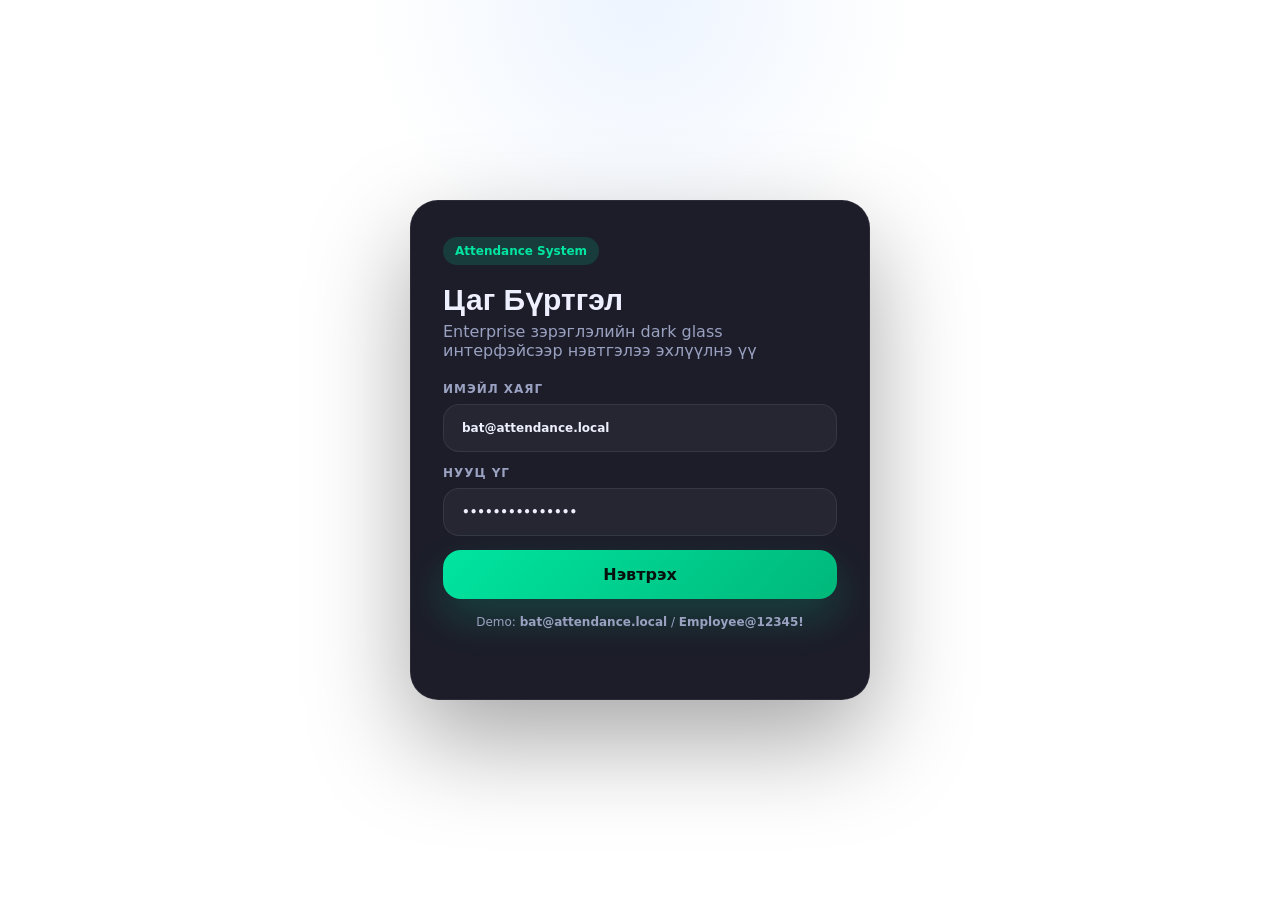
<file: src/AttendanceSystem.Mobile/login.html>
<!DOCTYPE html>
<html lang="mn">
<head>
  <meta charset="UTF-8" />
  <meta name="viewport" content="width=device-width, initial-scale=1.0" />
  <title>Цаг Бүртгэл - Нэвтрэх</title>
  <link rel="preconnect" href="https://fonts.googleapis.com">
  <link rel="preconnect" href="https://fonts.gstatic.com" crossorigin>
  <link href="https://fonts.googleapis.com/css2?family=Syne:wght@600;700;800&family=DM+Sans:wght@400;500;600;700&display=swap" rel="stylesheet">
  <link rel="stylesheet" href="css/style.css" />
</head>
<body class="auth-body">
  <main class="auth-shell">
    <section class="auth-card">
      <div class="auth-badge">Attendance System</div>
      <h1>Цаг Бүртгэл</h1>
      <p class="muted">Enterprise зэрэглэлийн dark glass интерфэйсээр нэвтгэлээ эхлүүлнэ үү</p>

      <form id="login-form" class="form">
        <label>
          <span>Имэйл хаяг</span>
          <input id="login-email" type="email" value="bat@attendance.local" autocomplete="email" />
        </label>

        <label>
          <span>Нууц үг</span>
          <input id="login-pass" type="password" value="Employee@12345!" autocomplete="current-password" />
        </label>

        <button type="submit" class="btn btn-primary">Нэвтрэх</button>
      </form>

      <div class="hint">
        Demo: <b>bat@attendance.local</b> / <b>Employee@12345!</b>
      </div>

      <div id="login-error" class="error-text"></div>
    </section>
  </main>

  <script src="js/api.js"></script>
  <script src="js/auth.js"></script>
  <script>
    document.addEventListener("DOMContentLoaded", () => {
      if (localStorage.getItem("accessToken")) {
        window.location.href = "index.html";
      }
    });

    document.getElementById("login-form").addEventListener("submit", async (e) => {
      e.preventDefault();
      const errorEl = document.getElementById("login-error");
      errorEl.textContent = "";

      try {
        await doLogin();
        window.location.href = "index.html";
      } catch (err) {
        errorEl.textContent = err?.message || "Нэвтрэх амжилтгүй";
      }
    });
  </script>
</body>
</html>
</file>
<file: src/AttendanceSystem.Mobile/css/style.css>
:root{
  --bg:#05050c;
  --surface:#11131f;
  --surface2:rgba(10,12,24,.88);
  --border:rgba(255,255,255,.08);
  --glass:rgba(255,255,255,.06);
  --green:#00e5a0;
  --green-dim:rgba(0,229,160,.15);
  --red:#ff5f6d;
  --red-dim:rgba(255,95,109,.12);
  --blue:#6ca8ff;
  --blue-dim:rgba(108,168,255,.14);
  --amber:#ffbf4d;
  --amber-dim:rgba(255,191,77,.12);
  --text:#eef0ff;
  --text2:#9aa1c1;
  --text3:#596188;
  --font-d:'Poppins', 'Segoe UI', Roboto, sans-serif;
  --font-b:'Inter', system-ui, -apple-system, 'Segoe UI', Roboto, 'Helvetica Neue', Arial, sans-serif;
  --r:22px;
  --r-sm:14px;
}

*{box-sizing:border-box;margin:0;padding:0}
html,body{min-height:100%;height:100%}
body{
  font-family:var(--font-b);
  background:radial-gradient(circle at top left, rgba(108,168,255,.15), transparent 22%),
             radial-gradient(circle at 80% 20%, rgba(0,229,160,.12), transparent 15%),
             linear-gradient(180deg,var(--bg) 0%,#090b16 100%);
  color:var(--text);
}

button,input,select,textarea{font:inherit}

.badge-earlybird {
    background: #EFF6FF;
    color: #1D4ED8;
    border: 1px solid #BFDBFE;
}

.auth-body{
  display:flex;
  align-items:center;
  justify-content:center;
  min-height:100vh;
  padding:24px;
  background:radial-gradient(circle at top, rgba(108,168,255,.12), transparent 25%);
}

.auth-shell{
  width:min(460px,100%);
}

.auth-card{
  background:rgba(14,15,28,.94);
  border:1px solid rgba(255,255,255,.06);
  border-radius:28px;
  padding:36px 32px;
  box-shadow:0 40px 100px rgba(0,0,0,.35);
  -webkit-backdrop-filter:blur(16px);
  backdrop-filter:blur(16px);
}

.auth-badge{
  display:inline-block;
  padding:7px 12px;
  border-radius:999px;
  background:var(--green-dim);
  color:var(--green);
  font-weight:700;
  font-size:12px;
  margin-bottom:18px;
}

h1,h2,h3,.screen-title,.hero-time,.overlay-title{
  font-family:var(--font-d);
}

h1{font-size:30px;line-height:1.1;margin-bottom:6px}
h2{font-size:22px}
h3{font-size:18px}

.muted{color:var(--text2)}
.small{color:var(--text2);font-size:12px}
.center{text-align:center}

.form{display:flex;flex-direction:column;gap:14px;margin-top:22px}
.form label{display:flex;flex-direction:column;gap:8px;color:var(--text2);font-size:12px;font-weight:700;letter-spacing:.08em;text-transform:uppercase}
.form input,
.form select,
.form textarea{
  border:1px solid var(--border);
  background:rgba(255,255,255,.04);
  color:var(--text);
  border-radius:16px;
  padding:16px 18px;
  outline:none;
  transition:border-color .2s ease, box-shadow .2s ease;
}
.form input:focus,
.form select:focus,
.form textarea:focus{border-color:rgba(108,168,255,.55);box-shadow:0 0 0 4px rgba(108,168,255,.08)}

.hint{
  margin-top:16px;
  font-size:12px;
  color:var(--text2);
  text-align:center;
}
.error-text{
  margin-top:14px;
  color:var(--red);
  min-height:20px;
  font-size:13px;
  text-align:center;
}

.btn{
  border:none;
  border-radius:18px;
  padding:15px 18px;
  font-weight:700;
  cursor:pointer;
  transition:transform .2s ease, box-shadow .2s ease, background .2s ease;
}
.btn:hover{transform:translateY(-1px)}
.btn-primary{
  background:linear-gradient(135deg, var(--green), #00b87a);
  color:#06120e;
  box-shadow:0 18px 40px rgba(0,229,160,.18);
}
.btn-ghost{
  background:rgba(255,255,255,.04);
  color:var(--text);
  border:1px solid var(--border);
}

.app{
  min-height:100vh;
  display:flex;
  flex-direction:column;
  position:relative;
  overflow:hidden;
}

.app::before{
  content:'';
  position:absolute;
  inset:0;
  background:radial-gradient(circle at 18% 15%, rgba(108,168,255,.18), transparent 18%),
             radial-gradient(circle at 85% 20%, rgba(0,229,160,.12), transparent 15%),
             linear-gradient(180deg, transparent 30%, rgba(255,255,255,.03) 100%);
  pointer-events:none;
}

.topbar{
  position:relative;
  z-index:1;
  display:flex;
  justify-content:space-between;
  align-items:center;
  padding:22px 22px 10px;
}

.topbar .top-label{
  display:flex;
  flex-direction:column;
  gap:4px;
}

.status-chip{
  display:inline-flex;
  align-items:center;
  gap:8px;
  padding:10px 14px;
  border-radius:999px;
  background:rgba(255,255,255,.05);
  color:var(--text2);
  font-size:12px;
  border:1px solid var(--border);
}

.content{
  position:relative;
  z-index:1;
  flex:1;
  padding:0 18px 110px;
}

.screen{
  display:none;
  gap:16px;
}
.screen.active{display:flex;flex-direction:column}

.hero-card,.card,.profile-card{
  background:rgba(12,13,23,.92);
  border:1px solid var(--border);
  border-radius:var(--r);
  box-shadow:0 18px 48px rgba(0,0,0,.28);
  -webkit-backdrop-filter:blur(18px);
  backdrop-filter:blur(18px);
}

.hero-card{
  padding:26px;
  overflow:hidden;
  position:relative;
}
.hero-card::before{
  content:'';
  position:absolute;
  inset:0;
  background:linear-gradient(135deg, rgba(255,255,255,.04), transparent 40%);
  pointer-events:none;
}

.glass-card{
  background:rgba(10,12,24,.85);
  border:1px solid var(--border);
  border-radius:24px;
  padding:18px;
  box-shadow:0 20px 80px rgba(0,0,0,.18);
  -webkit-backdrop-filter:blur(20px);
  backdrop-filter:blur(20px);
}

.status-chip{
  display:inline-flex;
  align-items:center;
  gap:8px;
  padding:12px 16px;
  border-radius:999px;
  margin-top:18px;
  color:var(--green);
  background:rgba(0,229,160,.12);
  border:1px solid rgba(0,229,160,.18);
  font-size:12px;
  font-weight:700;
  width:max-content;
}

.scan-card{
  max-width:420px;
}

.camera-frame{
  position:relative;
  overflow:hidden;
  border-radius:26px;
  margin:18px auto 16px;
  width:min(360px,100%);
  height:420px;
  border:1px solid var(--border);
  background:var(--bg);
}

.camera-frame video{
  width:100%;
  height:100%;
  object-fit:cover;
  display:block;
}

.camera-ring{
  position:absolute;
  inset:18px;
  border:2px dashed rgba(255,255,255,.35);
  border-radius:24px;
  pointer-events:none;
  box-shadow:0 0 0 8px rgba(255,255,255,.02);
}

.scan-status{
  font-size:14px;
  margin-top:10px;
  color:var(--text2);
}

.danger-card{
  border-color:rgba(255,95,109,.25);
}

.gps-badge{
  margin-top:18px;
  padding:16px 18px;
  border-radius:18px;
  background:rgba(0,0,0,.25);
  border:1px solid var(--border);
  color:var(--text);
  font-size:22px;
  font-weight:800;
}

.overlay-text{
  color:var(--text2);
  font-size:14px;
  margin-top:8px;
}

#gps-distance{
  color:var(--green);
}

#gps-target{
  display:block;
  margin-top:10px;
  font-size:13px;
}
  color:var(--blue);
  font-size:12px;
  letter-spacing:.14em;
  text-transform:uppercase;
  margin-bottom:10px;
  font-weight:700;
}
.hero-time{
  font-size:48px;
  font-weight:800;
  letter-spacing:-1px;
  margin-bottom:10px;
}

.hero-subtitle{
  color:var(--text2);
  font-size:14px;
  line-height:1.7;
}

.card{
  padding:20px;
}
.row{
  display:grid;
  grid-template-columns:1fr 1fr;
  gap:12px;
  margin-bottom:14px;
}

.attendance-card{
  display:grid;
  grid-template-columns:1fr 1fr;
  gap:14px;
}

.attendance-card .info-block.full-width{
  grid-column:1 / -1;
}

.info-block{
  padding:18px;
  border-radius:20px;
  background:rgba(255,255,255,.03);
  border:1px solid rgba(255,255,255,.06);
}

.action-row{
  display:flex;
  flex-wrap:wrap;
  gap:10px;
  margin-top:16px;
  justify-content:flex-start;
}

.action-row.action-row-end{
  justify-content:flex-end;
  margin-top:12px;
}

.label{
  color:var(--text2);
  font-size:11px;
  text-transform:uppercase;
  letter-spacing:.08em;
  margin-bottom:6px;
}

.value{
  font-size:28px;
  font-weight:800;
  color:var(--text);
  line-height:1.05;
}

.value.accent{color:var(--green)}

.timer-head{
  display:flex;
  justify-content:space-between;
  align-items:center;
  color:var(--text);
  font-weight:700;
  margin-bottom:10px;
}
.progress{
  height:10px;
  background:rgba(255,255,255,.05);
  border-radius:999px;
  overflow:hidden;
}
.fill{
  width:0%;
  height:100%;
  background:linear-gradient(90deg,var(--green),#00b87a);
  border-radius:999px;
  transition:width .6s ease;
}
.fill.overtime{
  background:linear-gradient(90deg,var(--amber),#f0a53c);
}

.action-btn{
  border:none;
  border-radius:28px;
  min-height:180px;
  width:100%;
  display:flex;
  flex-direction:column;
  align-items:center;
  justify-content:center;
  gap:10px;
  padding:26px;
  cursor:pointer;
  color:#04110d;
  font-family:var(--font-d);
  font-size:22px;
  font-weight:800;
  background:linear-gradient(135deg, rgba(0,229,160,.96), rgba(0,183,122,.92));
  box-shadow:0 22px 54px rgba(0,229,160,.16);
}
.action-btn small{
  font-family:var(--font-b);
  font-size:13px;
  font-weight:500;
  opacity:.9;
  color:inherit;
  text-align:center;
  max-width:300px;
}
.action-btn.state-in{
  background:linear-gradient(135deg, rgba(0,229,160,.96), rgba(0,183,122,.92));
}
.action-btn.state-out{
  background:linear-gradient(135deg, rgba(255,95,109,.95), rgba(204,31,48,.88));
  box-shadow:0 22px 54px rgba(255,95,109,.18);
}
.action-btn.state-done{
  background:rgba(255,255,255,.06);
  border:1px solid var(--border);
  color:var(--text2);
  box-shadow:none;
  cursor:default;
}

.screen-title{
  font-family:var(--font-d);
  font-size:22px;
  font-weight:800;
  margin:0 0 8px;
}
.section-title{
  font-family:var(--font-d);
  font-size:16px;
  font-weight:800;
  margin-bottom:14px;
}
.stats-grid{
  display:grid;
  grid-template-columns:repeat(3,1fr);
  gap:12px;
}
.mini-card{
  background:rgba(255,255,255,.03);
  border:1px solid rgba(255,255,255,.07);
  border-radius:18px;
  padding:18px 14px;
  text-align:center;
}
.mini-card strong{
  display:block;
  font-size:22px;
  font-family:var(--font-d);
  margin-bottom:6px;
}
.mini-card span{
  display:block;
  color:var(--text2);
  font-size:12px;
}

.history{
  display:flex;
  flex-direction:column;
  gap:12px;
}
.history-item,.holiday-item,.setting{
  padding:14px 16px;
  border:1px solid rgba(255,255,255,.06);
  border-radius:18px;
  background:rgba(255,255,255,.03);
}
.history-item{
  display:flex;
  justify-content:space-between;
  gap:10px;
  align-items:center;
}
.history-item span,.kv span{
  color:var(--text2);
}
.history-item b,.kv b{
  font-weight:700;
  color:var(--text);
}

.kv{
  display:flex;
  justify-content:space-between;
  gap:12px;
  align-items:center;
}
.divider{
  height:1px;
  background:rgba(255,255,255,.06);
  margin:12px 0;
}
.holiday-list{
  display:flex;
  flex-direction:column;
  gap:10px;
}

.profile-card{
  padding:28px 22px;
  text-align:center;
}
.avatar{
  width:84px;
  height:84px;
  border-radius:50%;
  margin:0 auto 14px;
  display:flex;
  align-items:center;
  justify-content:center;
  background:linear-gradient(135deg, var(--green), var(--blue));
  color:#04110d;
  font-family:var(--font-d);
  font-size:30px;
  font-weight:900;
}
.profile-card p{color:var(--text2);margin-top:6px}

.setting{
  margin-bottom:12px;
}

.bottom-nav{
  position:fixed;
  left:0;
  right:0;
  bottom:0;
  padding:14px 16px 18px;
  background:rgba(7,8,18,.96);
  -webkit-backdrop-filter:blur(20px);
  backdrop-filter:blur(20px);
  border-top:1px solid rgba(255,255,255,.06);
  display:grid;
  grid-template-columns:repeat(4,1fr);
  gap:10px;
}
.nav-btn{
  border:1px solid rgba(255,255,255,.05);
  background:rgba(255,255,255,.04);
  color:var(--text2);
  border-radius:18px;
  padding:12px 8px;
  font-size:12px;
  font-weight:700;
  cursor:pointer;
  transition:all .2s ease;
}
.nav-btn.active{
  background:linear-gradient(135deg, rgba(0,229,160,.18), rgba(108,168,255,.16));
  color:var(--text);
  border-color:rgba(0,229,160,.18);
  box-shadow:0 14px 36px rgba(0,229,160,.14);
}

.overlay{
  position:fixed;
  inset:0;
  background:rgba(0,0,0,.72);
  display:none;
  align-items:center;
  justify-content:center;
  padding:20px;
  z-index:50;
}
.overlay.visible{display:flex}

.leave-card{
  background:rgba(18,18,26,.98);
  border:1px solid var(--border);
  border-radius:16px;
  padding:18px;
  width:min(540px, 95%);
  box-shadow:0 30px 80px rgba(0,0,0,.5);
}
.leave-card .form label{font-weight:600}
.leave-card input[type="date"], .leave-card select, .leave-card textarea{
  border:1px solid var(--border);
  background:var(--surface2);
  color:var(--text);
  border-radius:10px;
  padding:10px 12px;
  outline:none;
}
.leave-card input[type="date"]:focus, .leave-card select:focus, .leave-card textarea:focus{border-color:var(--green)}
.overlay-card{
  width:min(360px,100%);
  background:rgba(18,18,26,.98);
  border:1px solid var(--border);
  border-radius:22px;
  padding:22px;
  text-align:center;
  box-shadow:0 30px 100px rgba(0,0,0,.5);
}
.success-card{
  border-color:rgba(0,229,160,.22);
}
.overlay-title{
  font-size:22px;
  margin-bottom:8px;
}
.overlay-time{
  font-size:34px;
  font-family:var(--font-d);
  font-weight:800;
  color:var(--green);
  margin:10px 0 6px;
}

@media (max-width:480px){
  .hero-time{font-size:34px}
  .action-btn{min-height:160px}
}
</file>
